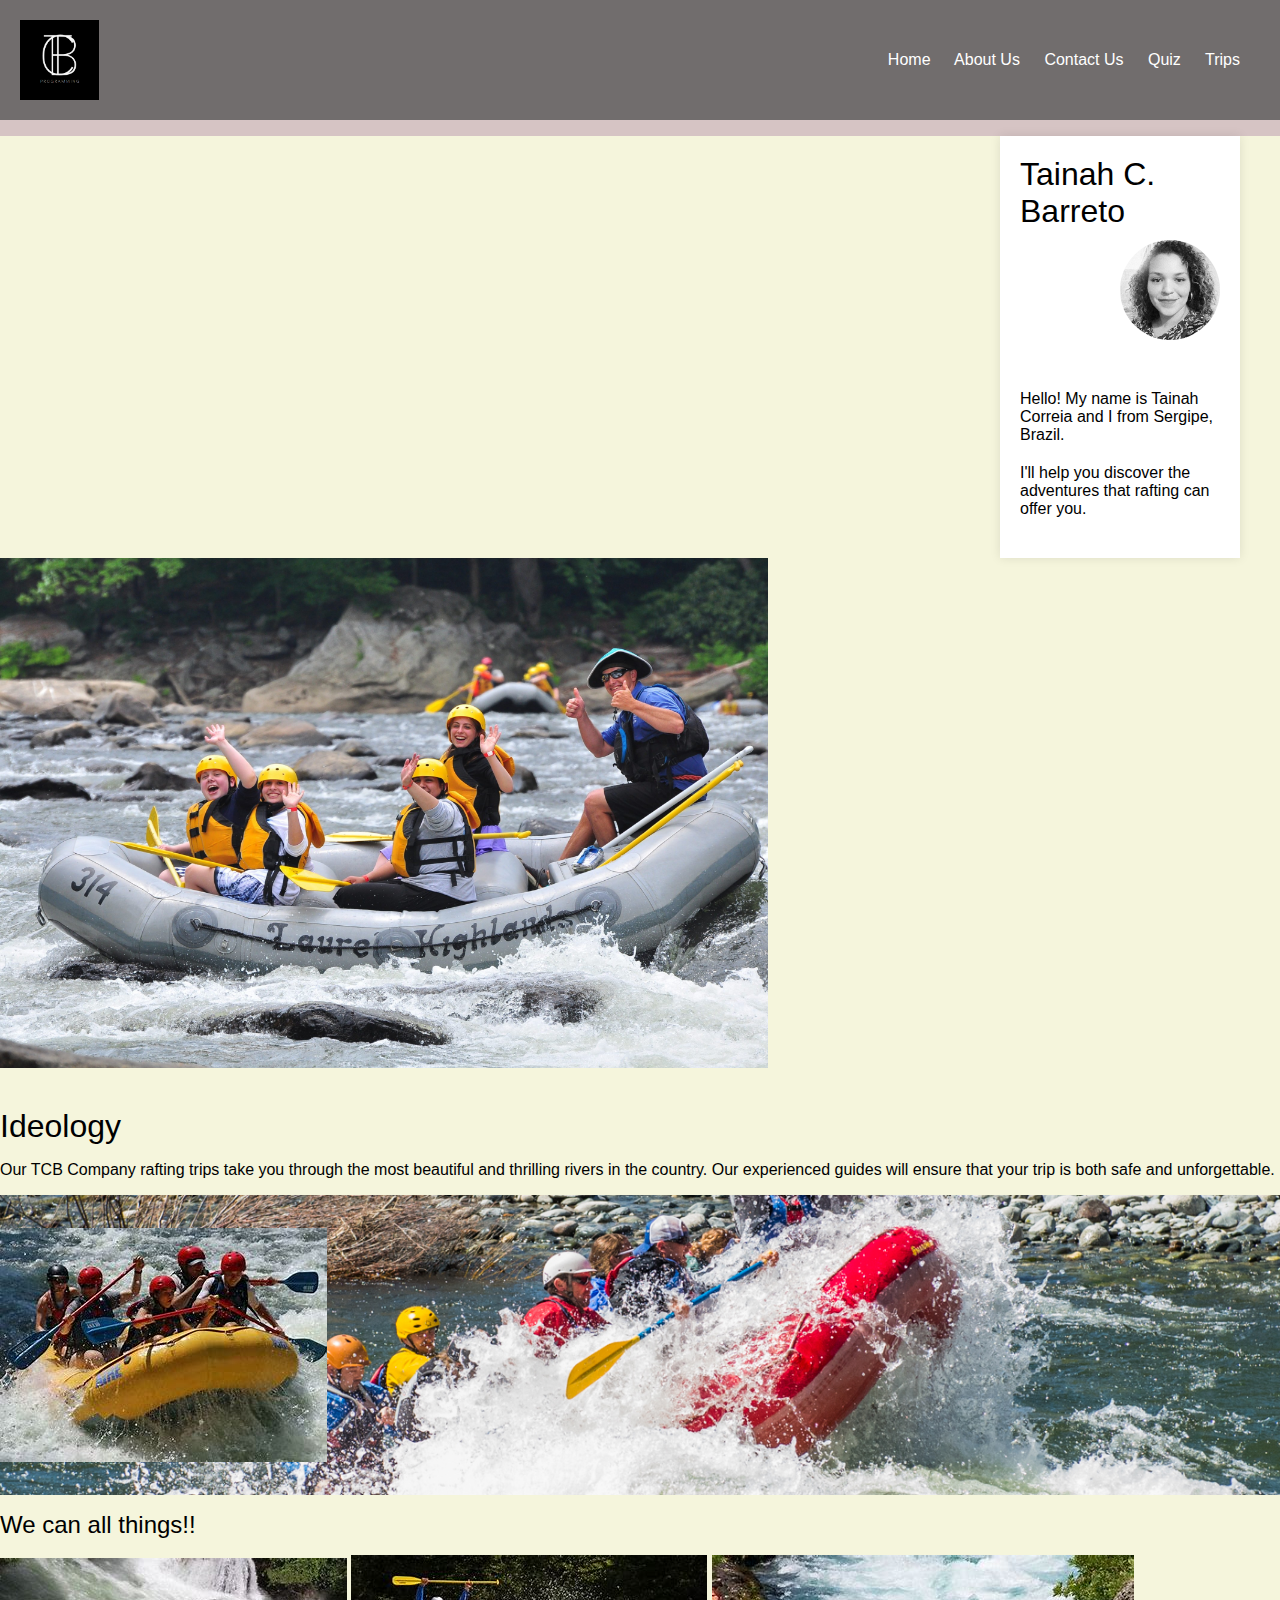
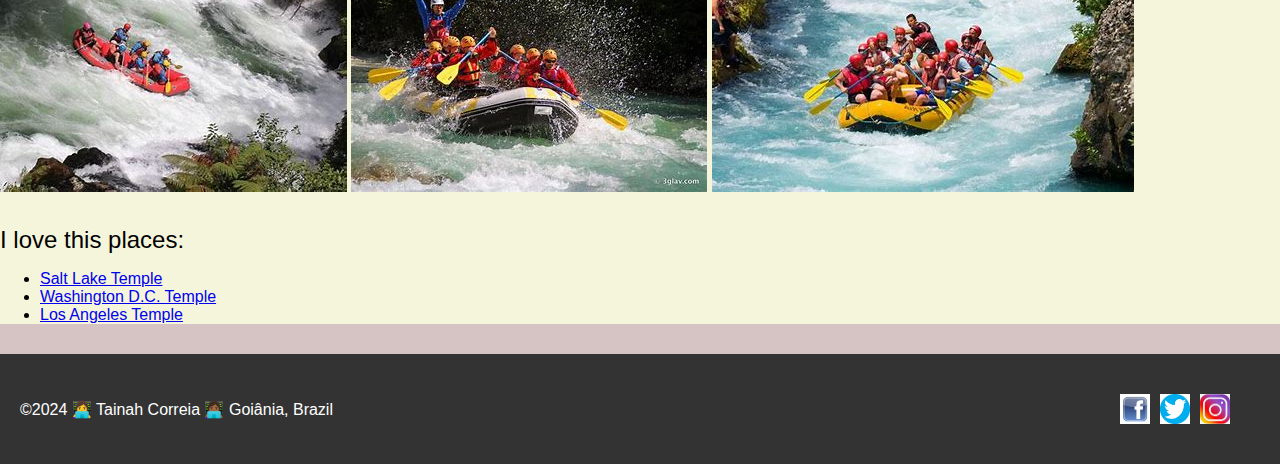
<file: index.html>
<!DOCTYPE html>
<html lang="en">
<head>
    <meta charset="UTF-8">
    <meta name="viewport" content="width=device-width, initial-scale=1.0">
    <title>Welcome to TCB Rafting!</title>
    <link rel="stylesheet" href="styless.css">
</head>
<body> 
    <header>
        <img src="images/tcb-logo.jpg" alt="TCB Company">
        <nav>
            <a href="index.html">Home</a>
            <a href="about.html">About Us</a>
            <a href="contact.html">Contact Us</a>
            <a href="quiz.html">Quiz</a>
            <a href="trips.html">Trips</a>
        </nav>
    </header>
    <main>
    <p></p>
    <div class="side-bar"> 
        <h1>Tainah C. Barreto</h1> 
        <img src="images/profile.jpg" alt="Hello" width="200"> 
        <p>Hello! My name is Tainah Correia and I from Sergipe, Brazil.</p> <p>I'll help you discover the adventures that rafting can offer you.</p> 
    </div> 
    <article>
        <img src="images/raft6.jpg" alt="love Rafting">
    </article>
   <p></p>
        <h1>Ideology</h1>
            <p>Our TCB Company rafting trips take you through the most beautiful and thrilling rivers in the country. Our experienced guides will ensure that your trip is both safe and unforgettable.</p>
        <div class="hero">
            <img src="images/raft1.jpg" alt="hero">
        </div>
        <section>
            <p></p>
            <h3>We can all things!!</h3>
            <p></p>
            <img src="images/raft3.jpg" alt="love rafting">
            <img src="images/raft4.jpg" alt="love rafting">
            <img src="images/raft5.jpg" alt="love rafting">
        </section>
        <section id="temples">
            <h3>I love this places:</h3>
            <ul>
                <li>
                    <a href="https://www.churchofjesuschrist.org/temples/details/salt-lake-temple?lang=eng" target="_blank">Salt Lake Temple</a>
                </li>
                <li>
                    <a href="https://www.churchofjesuschrist.org/temples/details/washington-d-c-temple?lang=eng" target="_blank">Washington D.C. Temple</a>
                </li>
                <li>
                    <a href="https://www.churchofjesuschrist.org/temples/details/los-angeles-california-temple?lang=eng" target="_blank">Los Angeles Temple</a>
                </li>
            </ul>
        </section>
    </main>
    <footer>
        <p>©2024 👩‍💻 Tainah Correia 👩🏾‍💻 Goiânia, Brazil</p>
        <div class="social-icons">
            <img src="images/facebook.jpg" alt="Facebook Icon">
            <img src="images/twitter.jpg" alt="Twitter Icon">
            <img src="images/instagram.jpg" alt="Instagram Icon">
        </div>
    </footer> 
</body>
</html>
</file>
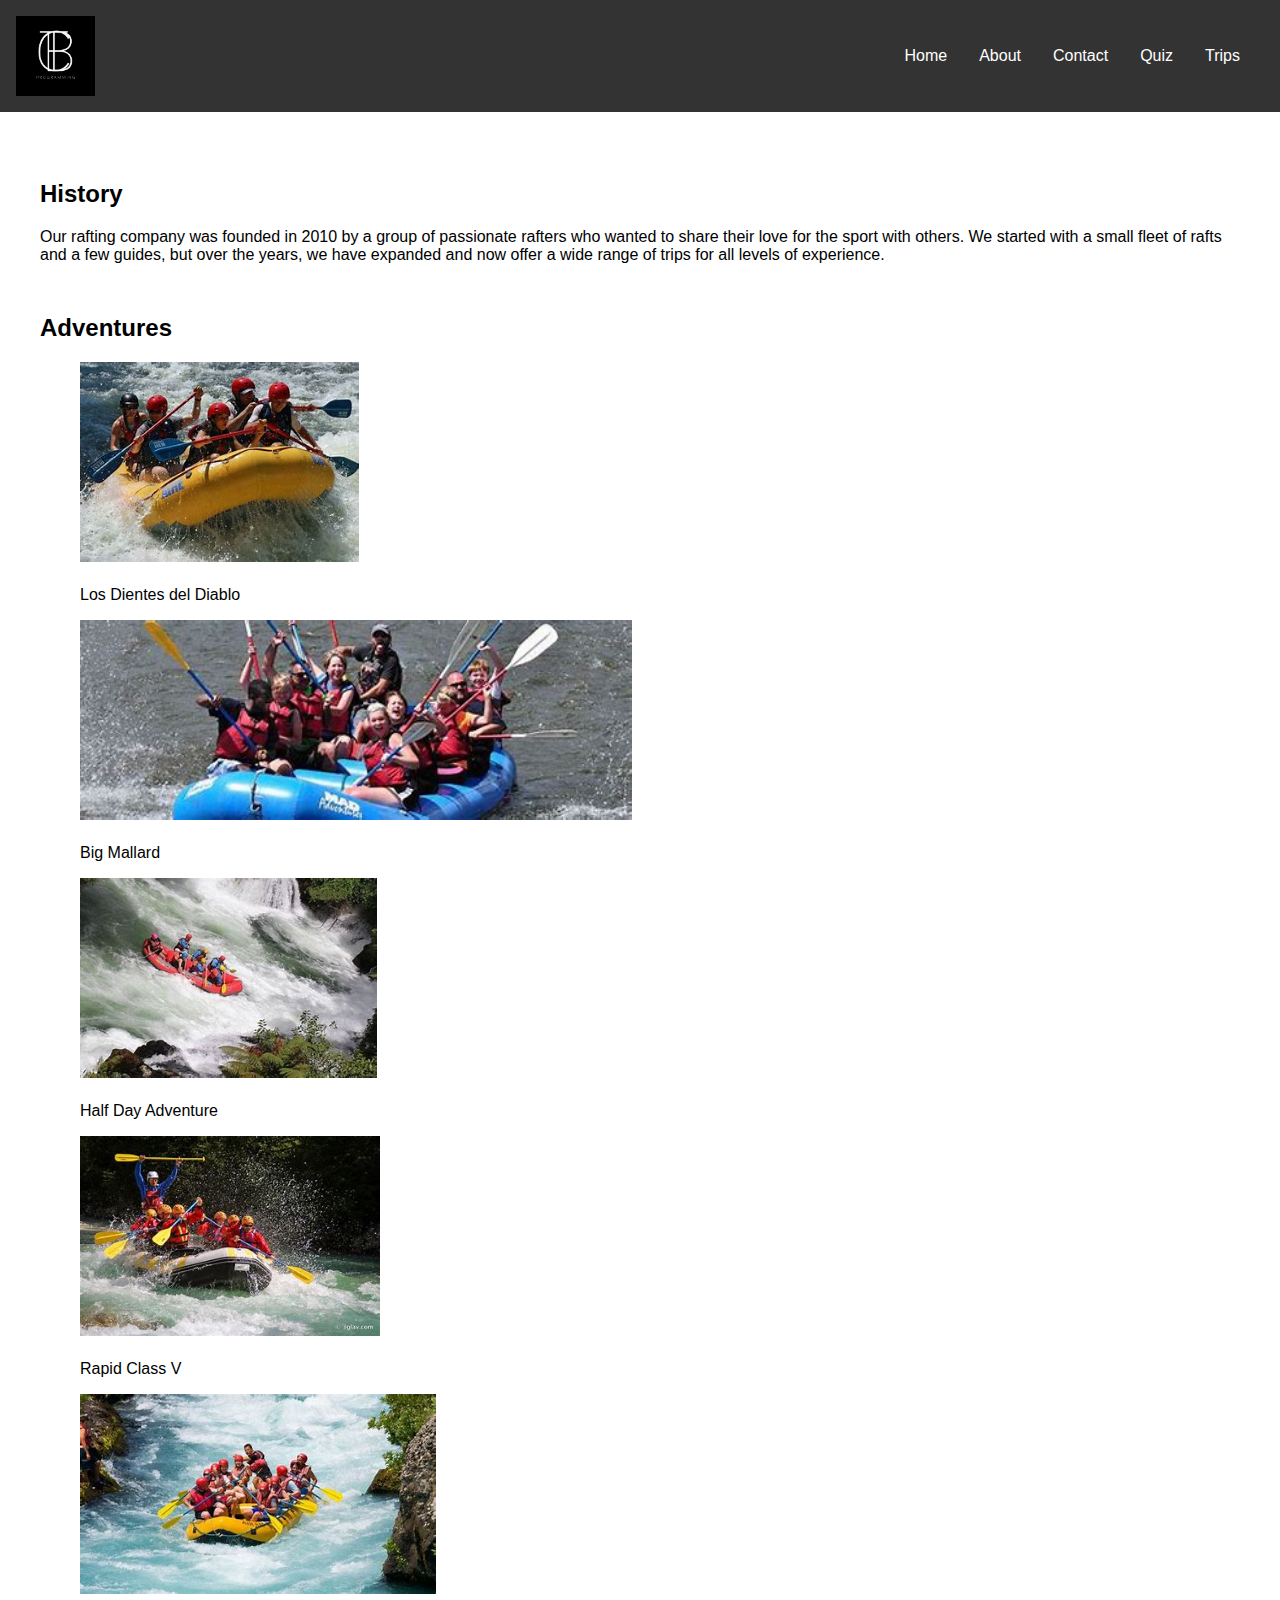
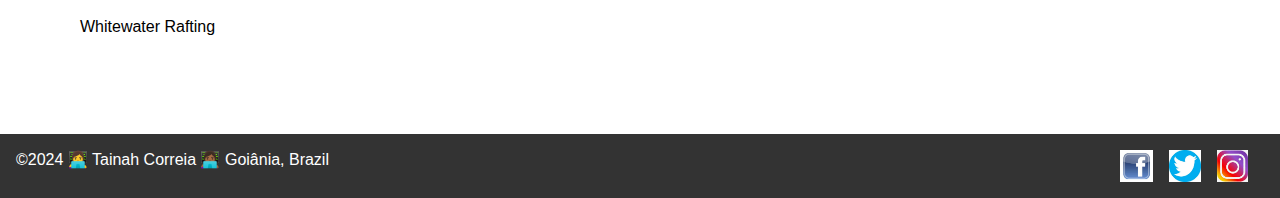
<file: about.html>
<!DOCTYPE html>
<html lang="pt-br">
<head>
    <meta charset="UTF-8">
    <meta name="viewport" content="width=device-width, initial-scale=1.0">
    <title>About Us</title>
    <link rel="stylesheet" href="rafting.css">
</head>
<body>
    <header>
        <img src="images/tcb-logo.jpg" alt="TCB Company">
        <nav>
            <a href="index.html">Home</a>
            <a href="about.html">About</a>
            <a href="contact.html">Contact</a>
            <a href="quiz.html">Quiz</a>
            <a href="trips.html">Trips</a>
        </nav>
    </header>    
    <main>
    <section class="history">
        <h2>History</h2>
        <p>Our rafting company was founded in 2010 by a group of passionate rafters who wanted to share their love for the sport with others. We started with a small fleet of rafts and a few guides, but over the years, we have expanded and now offer a wide range of trips for all levels of experience.</p>
    </section>
    <section class="adventures">
        <h2>Adventures</h2>
        <div class="adventures-container">
            <figure>
                <img src="images/raft1.jpg" alt="Los Dientes del Diablo">
                <figcaption>Los Dientes del Diablo</figcaption>
            </figure>
            <figure>
                <img src="images/raft2.jpg" alt="Big Mallard">
                <figcaption>Big Mallard</figcaption>
            </figure>
            <figure>
                <img src="images/raft3.jpg" alt="Half Day Adventure">
                <figcaption>Half Day Adventure</figcaption>
            </figure>
            <figure>
                <img src="images/raft4.jpg" alt="Rapid Class V">
                <figcaption>Rapid Class V</figcaption>
            </figure>
            <figure>
                <img src="images/raft5.jpg" alt="Whitewater Rafting">
                <figcaption>Whitewater Rafting</figcaption>
            </figure>
        </div>
    </section>
    </main>
    <footer>
        <p>©2024 👩‍💻 Tainah Correia 👩🏾‍💻 Goiânia, Brazil</p>
        <div class="social-icons">
            <img src="images/facebook.jpg" alt="Facebook Icon">
            <img src="images/twitter.jpg" alt="Twitter Icon">
            <img src="images/instagram.jpg" alt="Instagram Icon">
        </div>
    </footer>
</body>
</html>
</file>
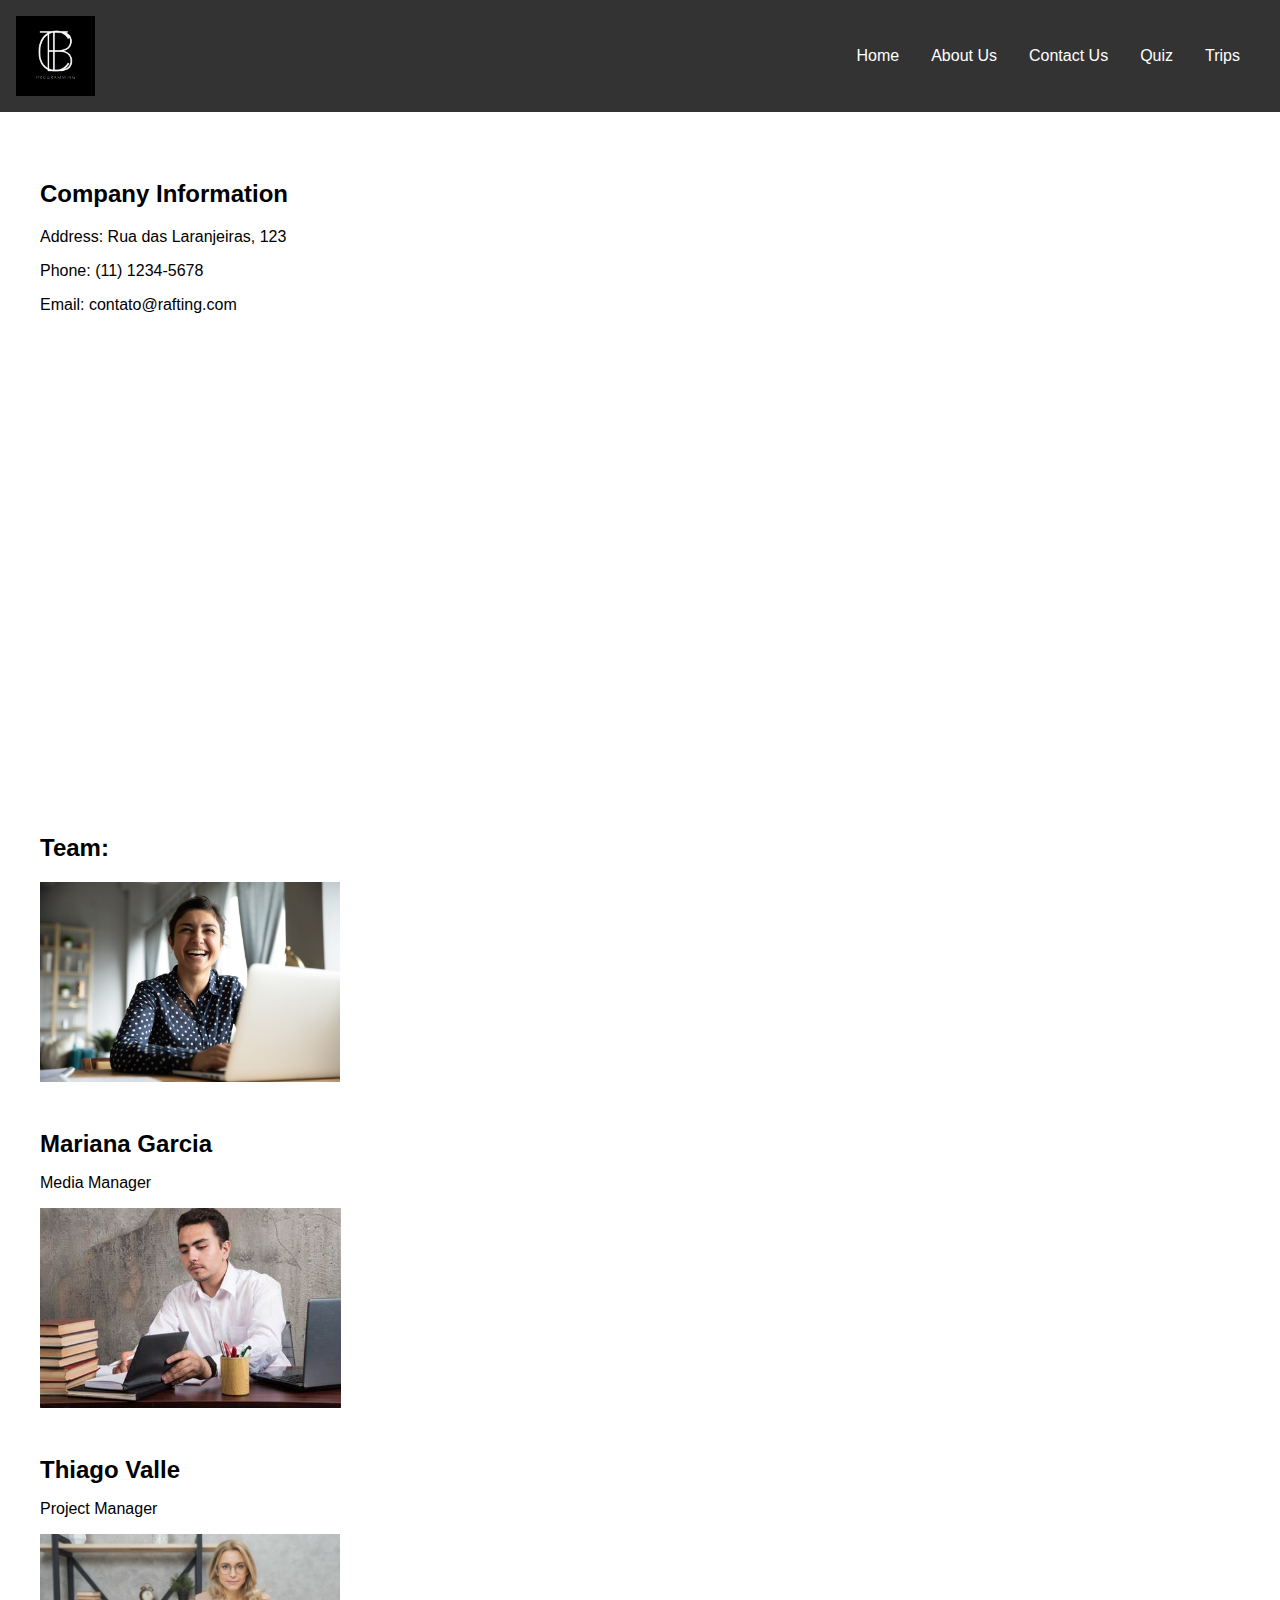
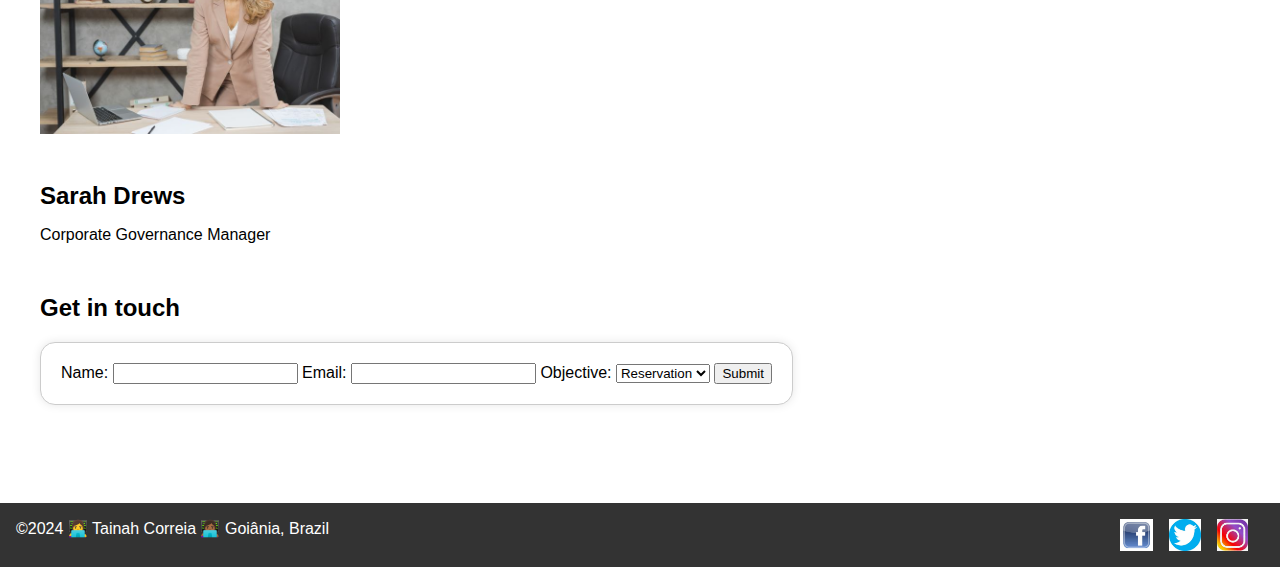
<file: contact.html>
<!DOCTYPE html>
<html lang="pt-br">
<head>
    <meta charset="UTF-8">
    <meta name="viewport" content="width=device-width, initial-scale=1.0">
    <title>Contact - TCB Company</title>
    <link rel="stylesheet" href="rafting.css">
</head>
<body>
    <header>
        <img src="images/tcb-logo.jpg" alt="TCB Company">
        <nav>
            <a href="index.html">Home</a>
            <a href="about.html">About Us</a>
            <a href="contact.html">Contact Us</a>
            <a href="quiz.html">Quiz</a>
            <a href="trips.html">Trips</a>
        </nav>
    </header>    
        <main>
            <section class="contact-info">
                <h2>Company Information</h2>
                <p>Address: Rua das Laranjeiras, 123</p>
                <p>Phone: (11) 1234-5678</p>
                <p>Email: contato@rafting.com</p>
                <div class="map">
                    <!-- Add the Google map here -->
                    <iframe src="https://www.google.com/maps/embed?pb=!1m18!1m12!1m3!1d3657.02355423014!2d-46.64761368500001!3d-23.532104384999998!2m3!1f0!2f0!3f0!3m2!1i1024!2i768!4f13.1!3m3!1m2!1s0x94ce59c8d30e1%3A0x94b7c6f2d399e1!2sRua%20das%20Laranjeiras%2C%20123%2C%20S%C3%A3o%20Paulo%20-%20SP!5e0!3m2!1sen!2sbr!4v1616000000000!5m2!1sen!2sbr" width="600" height="450" frameborder="0" style="border:0;" allowfullscreen="" aria-hidden="false" tabindex="0"></iframe>
                </div>
            </section>
            <section class="team">
                <h2>Team:</h2>
                <p></p>

                <div class="team-member">
                    <img src="images/funcf1.jpg" alt="Mariana">
                    <h3>Mariana Garcia</h3>
                    <p>Media Manager</p>
                </div>
                
                <p></p>
                <div class="team-member">
                    <img src="images/funcf2.jpg" alt="Thiago">
                    <h3>Thiago Valle</h3>
                    <p>Project Manager</p>
                </div>

                <p></p>
                <div class="team-member">
                    <img src="images/funcf4.jpg" alt="Sarah">
                    <h3>Sarah Drews</h3>
                    <p>Corporate Governance Manager</p>
                </div>
            </section>
            <section class="contact-form">
                <h2>Get in touch</h2>
                <form action="contact.html">
                    <label for="name">Name:</label>
                    <input type="text" id="name" name="name" required>
                    <label for="email">Email:</label>
                    <input type="email" id="email" name="email" required>
                    <label for="objective">Objective:</label>
                    <select id="objective" name="objective">
                        <option value="reservation">Reservation</option>
                        <option value="inquiry">Inquiry</option>
                        <option value="suggestion">Suggestion</option>
                    </select>
                    <button type="submit">Submit</button>
                </form>
            </section>
        </main>
    <footer>
        <p>©2024 👩‍💻 Tainah Correia 👩🏾‍💻 Goiânia, Brazil</p>
        <div class="social-icons">
            <img src="images/facebook.jpg" alt="Facebook Icon">
            <img src="images/twitter.jpg" alt="Twitter Icon">
            <img src="images/instagram.jpg" alt="Instagram Icon">
        </div>
    </footer> 
</body>
</html>
</file>
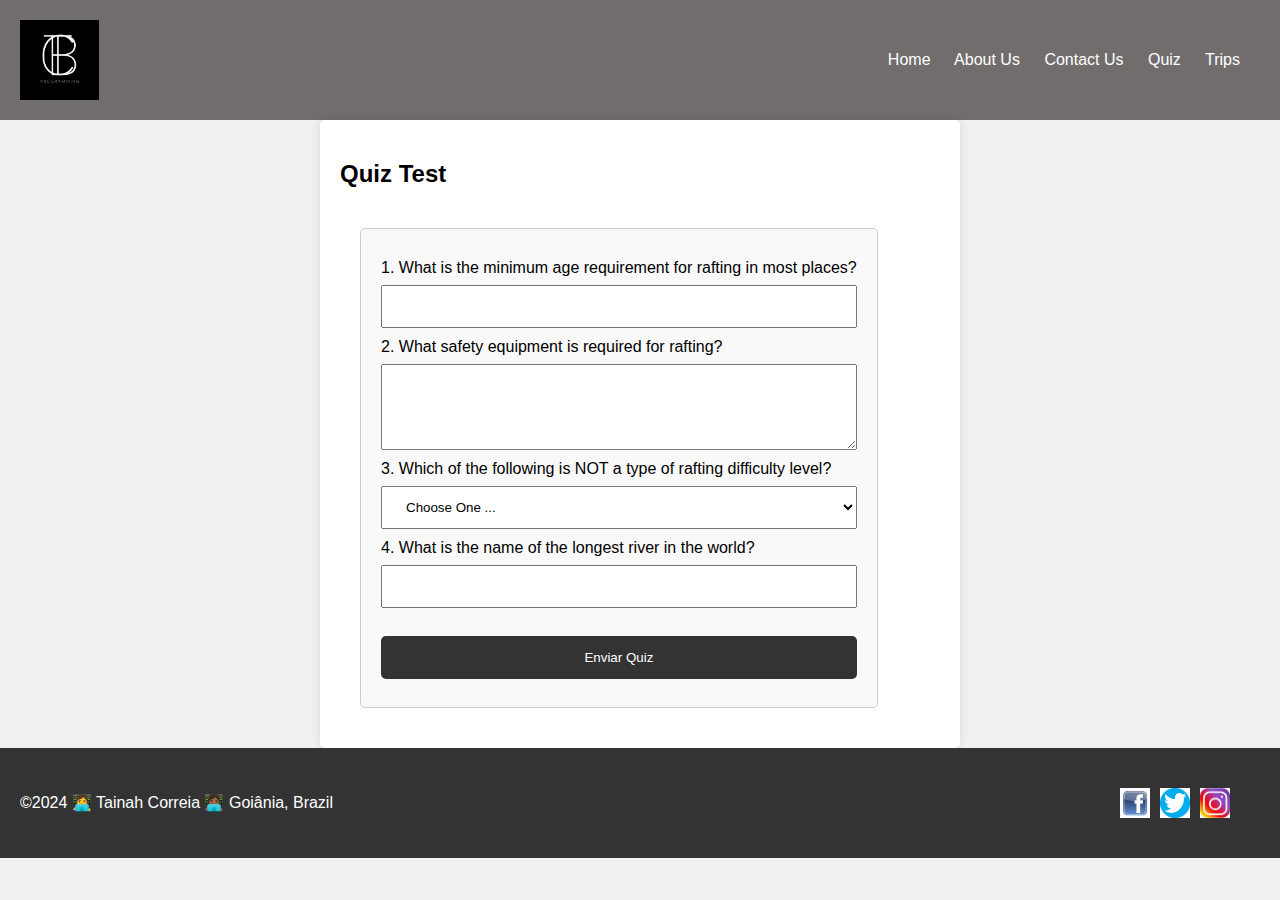
<file: quiz.html>
<!DOCTYPE html>
<html lang="en">
<head>
  <meta charset="UTF-8">
  <meta name="viewport" content="width=device-width, initial-scale=1.0">
  <title>Quiz Test</title>
  <link rel="stylesheet" href="quiz.css">
</head>
<body> 
   <header>
        <img src="images/tcb-logo.jpg" alt="TCB Company">
        <nav>
            <a href="index.html">Home</a>
            <a href="about.html">About Us</a>
            <a href="contact.html">Contact Us</a>
            <a href="quiz.html">Quiz</a>
            <a href="trips.html">Trips</a>
        </nav>
    </header>
  <div class="container">
    <h2>Quiz Test</h2>
    <form>
      <div class="question">
        <label for="Q1">1. What is the minimum age requirement for rafting in most places?</label>
        <input type="text" id="Q1" name="Q1" required>
        
        <label for="Q2">2. What safety equipment is required for rafting?</label>
        <textarea id="Q2" name="Q2" rows="4" cols="50" required></textarea>
        
        <label for="Q3">3. Which of the following is NOT a type of rafting difficulty level?</label>
        <select id="Q3" name="Q3" required>
            <option value="">Choose One ...</option>
            <option value="Easy">Easy</option>
            <option value="Intermediate">Intermediate</option>
            <option value="Advanced">Advanced</option>
        </select>
        
        <label for="Q4">4. What is the name of the longest river in the world?</label>
        <input type="number" id="Q4" name="Q4" required>
      </div>
      <button type="submit">Enviar Quiz</button>
    </form>
  </div>
  <footer>
    <p>©2024 👩‍💻 Tainah Correia 👩🏾‍💻 Goiânia, Brazil</p>
    <div class="social-icons">
        <img src="images/facebook.jpg" alt="Facebook Icon">
        <img src="images/twitter.jpg" alt="Twitter Icon">
        <img src="images/instagram.jpg" alt="Instagram Icon">
    </div>
</footer> 
</body>
</html>
</file>
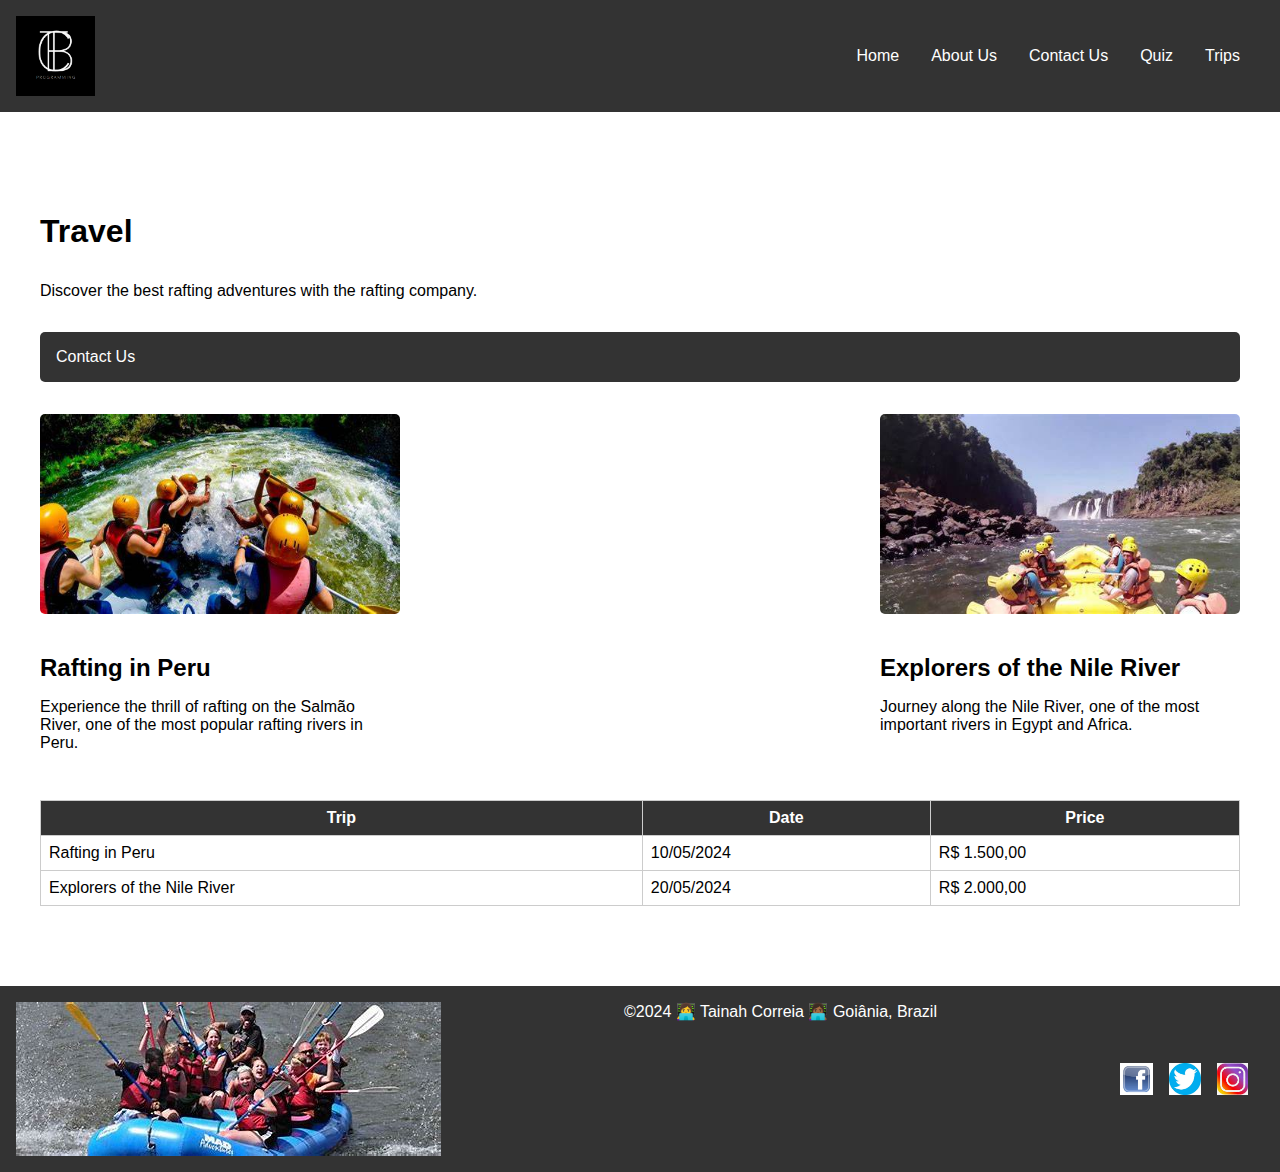
<file: trips.html>
<!DOCTYPE html>
<html lang="en">
<head>
    <meta charset="UTF-8">
    <meta name="viewport" content="width=device-width, initial-scale=1.0">
    <meta name="description" content="Discover the best rafting adventures with the rafting company.">
    <title>Travel - Rafting Company</title>
    <link rel="stylesheet" href="rafting.css">
</head>
<body>
    <header>
        <img src="images/tcb-logo.jpg" alt="TCB Company">
        <nav>
            <a href="index.html">Home</a>
            <a href="about.html">About Us</a>
            <a href="contact.html">Contact Us</a>
            <a href="quiz.html">Quiz</a>
            <a href="site-plan-teste.html">Trips</a>
        </nav>
    </header>
    <main>
        <section class="trips">
            <h1>Travel</h1>
            <p>Discover the best rafting adventures with the rafting company.</p>
            <div class="cta">
                <a href="contact.html">Contact Us</a>
            </div>
            <div class="trip">
                <img src="images/raft8.jpg" alt="Rafting in Peru">
                <h2>Rafting in Peru</h2>
                <p>Experience the thrill of rafting on the Salmão River, one of the most popular rafting rivers in Peru.</p>
            </div>
            <div class="trip">
                <img src="images/raft9.jpg" alt="Explorers of the Nile River">
                <h2>Explorers of the Nile River</h2>
                <p>Journey along the Nile River, one of the most important rivers in Egypt and Africa.</p>
            </div>
            <table>
                <thead>
                    <tr>
                        <th>Trip</th>
                        <th>Date</th>
                        <th>Price</th>
                    </tr>
                </thead>
                <tbody>
                    <tr>
                        <td>Rafting in Peru</td>
                        <td>10/05/2024</td>
                        <td>R$ 1.500,00</td>
                    </tr>
                    <tr>
                        <td>Explorers of the Nile River</td>
                        <td>20/05/2024</td>
                        <td>R$ 2.000,00</td>
                    </tr>
                </tbody>
            </table>
        </section>
    </main>
    <footer>
        <img src="images/raft2.jpg" alt="Trips Wireframe">
        <p>©2024 👩‍💻 Tainah Correia 👩🏾‍💻 Goiânia, Brazil</p>
        <div class="social-icons">
            <img src="images/facebook.jpg" alt="Facebook Icon">
            <img src="images/twitter.jpg" alt="Twitter Icon">
            <img src="images/instagram.jpg" alt="Instagram Icon">
        </div>
    </footer>
</body>
</html>
</file>
<file: styless.css>
body { font-family: Arial, sans-serif; background-color: #d6c4c4; margin: 0; padding: 0; } 

h1, h2, h3 { font-weight: normal; margin: 0 0 10px 0; } 

header { background-color: #716d6d; color: #fff; padding: 20px; display: flex; justify-content: space-between; align-items: center; } 

header img { height: 80px; } 

nav a { color: #fff; text-decoration: none; margin-right: 20px; } 

nav a:hover { text-decoration: underline; } 

.hero { background-image: url("images/raft7.jpg"); height: 300px; background-size: cover; background-position: center; display: flex; justify-content: center; align-items: flex-start; flex-direction: column; color: #fff; text-align: center; } 

.hero h1 { font-size: 3rem; margin-bottom: 10px; } 

.main-content { display: flex; flex-wrap: wrap; max-width: 100px; margin: 0 auto; padding: 20px; } 

.side-bar { flex: 1; background-color: #fff; padding: 20px; margin-right: 40px; margin-left: 1000px; box-shadow: 0 0 10px rgba(0,0,0,0.1); } 

.side-bar h1 { font-size: 2rem; margin-bottom: 10px; } 

.side-bar img { width: 50%; height: auto; margin-bottom: 30px; border-radius: 50%; margin-left: 100px;} 

.side-bar p { margin-bottom: 20px; } 

article { flex: 2; } 

article img { width: 60%; height: auto; margin-bottom: 20px; }

section { margin-bottom: 30px; } 

section h3 { font-size: 1.5rem; margin-bottom: 10px; display: flex; justify-content: flex-start; align-items: center; } 

footer { background-color: #333; color: #fff; padding: 20px; display: flex; justify-content: space-between; align-items: center; } 

footer p { margin: 0; } 

.social-icons { display: flex; padding: 20px; } 

.social-icons img { width: 30px; height: 30px; margin-right: 10px; } 

main { flex: 3; background-color: beige; } @media screen and (max-width: 768px) { 

.hero h1 { font-size: 2rem; } 
  
article img { width: 100%; height: auto; margin-right: 0; } 
  
.main-content { padding: 10px; } 

.side-bar, 

main { flex: 1; } }
</file>
<file: rafting.css>
body { margin: 0; padding: 0; font-family: Arial, sans-serif; }
    
    header { background-color: #333; color: #fff; display: flex; justify-content: space-between; padding: 1rem; }
    
    header img { height: 5rem; }
    
    nav { display: flex; align-items: center; }
    
    nav a { color: #fff; text-decoration: none; margin-right: 1rem; padding: 0.5rem; border-radius: 5px; }
    
    nav a:hover { background-color: #555; }
    
    main { max-width: 1200px; margin: 2rem auto; padding: 1rem; }
    
    .trips { display: flex; flex-wrap: wrap; justify-content: space-between; margin: 2rem 0; }
    
    .trips h1 { flex-basis: 100%; margin-bottom: 1rem; }
    
    .trips p { flex-basis: 100%; margin-bottom: 2rem; }
    
    .cta { flex-basis: 100%; margin-bottom: 2rem; }
    
    .cta a { display: block; background-color: #333; color: #fff; padding: 1rem; text-decoration: none; border-radius: 5px; }
    
    .cta a:hover { background-color: #555; }
    
    .trip { flex-basis: 30%; margin-bottom: 2rem; }
    
    .trip img { width: 100%; border-radius: 5px; margin-bottom: 1rem; }
    
    .trip h2 { margin-bottom: 0.5rem; }
    
    .trip p { margin-bottom: 1rem; }
    
    table { width: 100%; border-collapse: collapse; }
    
    th, td { padding: 0.5rem; border: 1px solid #ccc; }
    
    th { background-color: #333; color: #fff; }
    
    section { margin-bottom: 50px; } 

    section img {
        width: auto; 
        border radius: 50%;
        margin-bottom: 20px; 
        height: 200px; 
    }

    section h3 { font-size: 1.5rem; margin-bottom: 10px; display: flex; justify-content: flex-start; align-items: center; } 
    
    section form {
          max-width: 800px; 
          margin: 0 auto; 
          padding: 20px; 
          background-color: #fff; 
          border-radius: 15px; 
          box-shadow: 0 0 10px rgba(0, 0, 0, 0.1);
          display: inline-block;
          border: 1px solid #ccc;
        }
    
    footer { background-color: #333; color: #fff; display: flex; justify-content: space-between; padding: 1rem; }
    
    footer p { margin: 0; }
    
    .social-icons { display: flex; align-items: center; }
    
    .social-icons img { margin-right: 1rem; height: 2rem; }
    
    @media (max-width: 768px) { .trip { flex-basis: 45%; } }
    
    @media (max-width: 500px) { .trip { flex-basis: 100%; } }


    body {
        margin: 0;
        padding: 0;
        font-family: Arial, sans-serif;
    }
    header {
        background-color: #333;
        color: #fff;
        display: flex;
        justify-content: space-between;
        padding: 1rem;
    }
    header img {
        height: 5rem;
    }
    nav {
        display: flex;
        align-items: center;
    }
    nav a {
        color: #fff;
        text-decoration: none;
        margin-right: 1rem;
        padding: 0.5rem;
        border-radius: 5px;
    }
    nav a:hover {
        background-color: #555;
    }
    main {
        max-width: 1200px;
        margin: 2rem auto;
        padding: 1rem;
    }
    .trips {
        display: flex;
        flex-wrap: wrap;
        justify-content: space-between;
        margin: 2rem 0;
    }
    .trips h1 {
        flex-basis: 100%;
        margin-bottom: 1rem;
    }
    .trips p {
        flex-basis: 100%;
        margin-bottom: 2rem;
    }
    .cta {
        flex-basis: 100%;
        margin-bottom: 2rem;
    }
    .cta a {
        display: block;
        background-color: #333;
        color: #fff;
        padding: 1rem;
        text-decoration: none;
        border-radius: 5px;
    }
    .cta a:hover {
        background-color: #555;
    }
    .trip {
        flex-basis: 30%;
        margin-bottom: 2rem;
    }
    .trip img {
        width: 100%;
        border-radius: 5px;
        margin-bottom: 1rem;
    }
    .trip h2 {
        margin-bottom: 0.5rem;
    }
    .trip p {
        margin-bottom: 1rem;
    }
    table {
        width: 100%;
        border-collapse: collapse;
    }
    th, td {
        padding: 0.5rem;
        border: 1px solid #ccc;
    }
    th {
        background-color: #333;
        color: #fff;
    }
    footer {
        background-color: #333;
        color: #fff;
        display: flex;
        justify-content: space-between;
        padding: 1rem;
    }
    footer p {
        margin: 0;
    }
    .social-icons {
        display: flex;
        align-items: center;
    }
    .social-icons img {
        margin-right: 1rem;
        height: 2rem;
    }
    @media (max-width: 768px) {
        .trip {
            flex-basis: 45%;
        }
    }
    @media (max-width: 500px) {
        .trip {
            flex-basis: 100%;
        }
    }
</file>
<file: quiz.css>
body {
    font-family: Arial, sans-serif;
    margin: 0;
    padding: 0;
    background-color: #f0f0f0; 
}

header { 
  background-color: #716d6d; 
  color: #fff; 
  padding: 20px; 
  display: flex; 
  justify-content: space-between; 
  align-items: center; 
} 

header img { 
  height: 80px; 
} 

nav a { 
  color: #fff; 
  text-decoration: none; 
  margin-right: 20px; 
} 

nav a:hover { 
  text-decoration: underline; 
} 

.container { 
  max-width: 600px; 
  margin: 0 auto; 
  padding: 20px; 
  background-color: #fff; 
  border-radius: 5px; 
  box-shadow: 0 0 10px rgba(0, 0, 0, 0.1); 
}

h1 {
    background-color: #f1f1f1;
    padding: 20px;
    text-align: center;
    margin-bottom: 20px;
}

form {
    display: inline-block;
    margin: 20px;
    padding: 20px;
    background-color: #f9f9f9;
    border: 1px solid #ccc;
    border-radius: 5px;
}

.question { 
  margin-bottom: 20px; 
}

.question label { 
  display: block; 
  margin-bottom: 5px; 
}

.question input[type="text"], 

.question textarea,

.question select, 

.question input[type="number"] { 
  display: block; 
  width: 100%; 
  margin-bottom: 10px; }

label {
    display: block;
    margin-top: 10px;
}

input, textarea, select {
    width: 100%;
    padding: 12px 20px;
    margin: 8px 0;
    box-sizing: border-box;
}

button[type="submit"] {
    background-color: #333;
    color: white;
    padding: 14px 20px;
    margin: 8px 0;
    border: none;
    border-radius: 5px;
    cursor: pointer;
    width: 100%;
}

button[type="submit"]:hover {
    opacity: 0.8;
    background-color: #000;
}

footer { 
  background-color: #333; 
  color: #fff; 
  padding: 20px; 
  display: flex; 
  justify-content: space-between; 
  align-items: center; 
} 

footer p { 
  margin: 0; 
} 

.social-icons { 
  display: flex; 
  padding: 20px; 
} 

.social-icons img { 
  width: 30px; 
  height: 30px; 
  margin-right: 10px; 
} 

main { 
  flex: 3; 
  background-color: beige; 
} 
  
@media screen and (max-width: 768px){
  .trip {
      flex-basis: 100%;
  }
}
</file>
